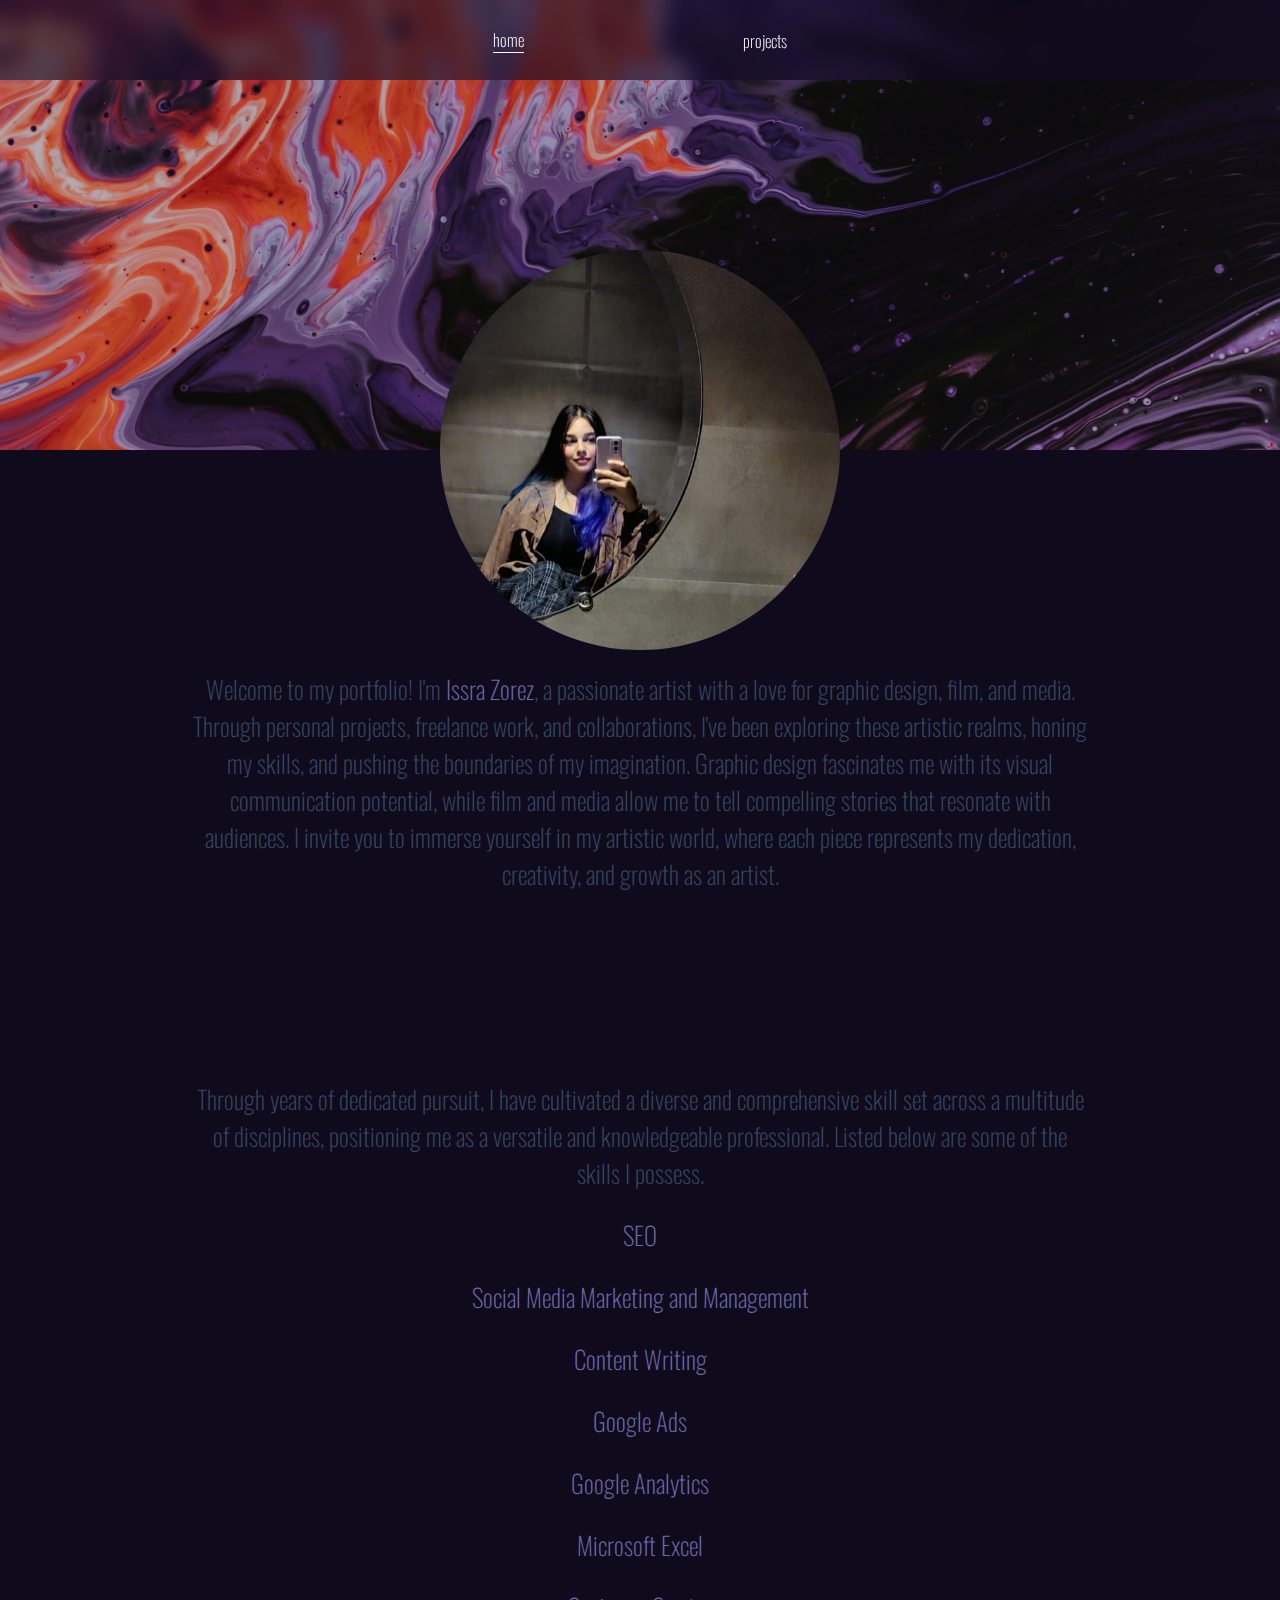
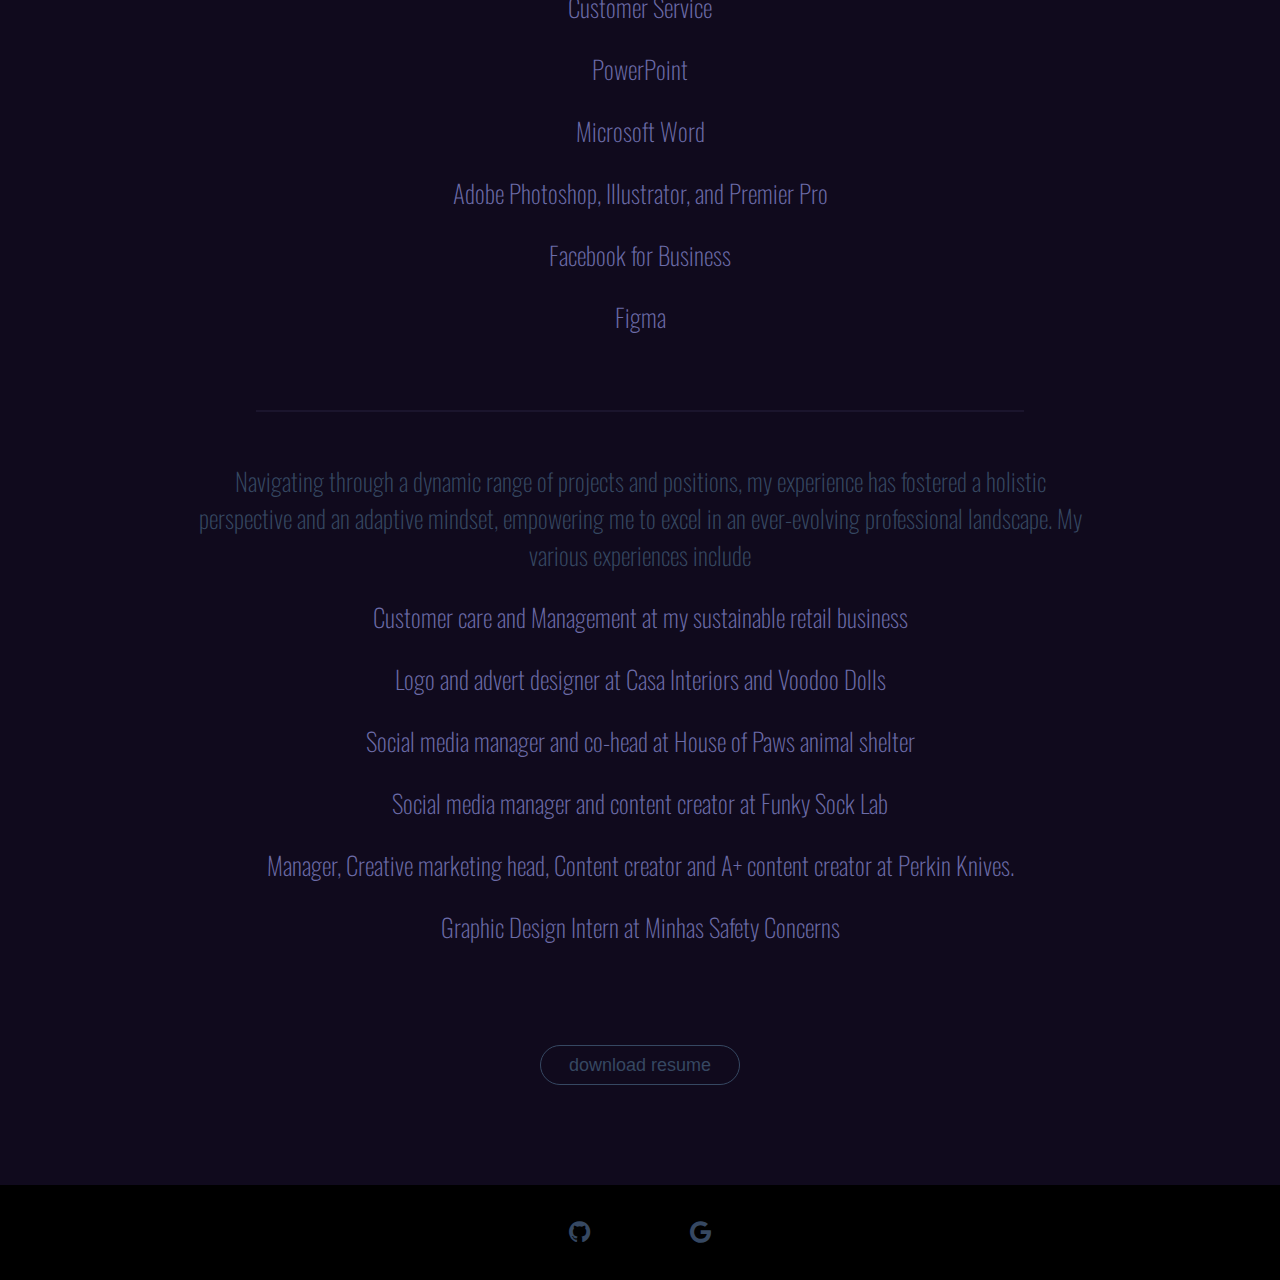
<file: index.html>
<!DOCTYPE html>
<html lang="en">
<head>
    <meta charset="UTF-8">
    <meta name="viewport" content="width=device-width, initial-scale=1.0">
    <title>Home</title>
    <link rel="stylesheet" href="https://cdnjs.cloudflare.com/ajax/libs/font-awesome/4.7.0/css/font-awesome.min.css">
    <link rel="stylesheet" href="index.css">
    <link rel="icon" type="image/x-icon" href="/Assets/Icon.png">
</head>
<body>
    <div id = "navBar">
        <div id = "links">
            <a href = "index.html" id = "active"><span>home</span></a>
            <a href = "projects.html"><span>projects</span></a>
        </div>
    </div>
    <div id = "nameAndProfile">
        <img src = "Assets/Issra.jpeg" alt = "profilePic" id = "profilePicture">
        <div id = "banner"></div>
        <div id = "aboutMe">
            <p id = "aboutMeText">
                Welcome to my portfolio! I'm <span id = "name">Issra Zorez</span>, a passionate artist with a love for graphic 
                design, film, and media. Through personal projects, freelance work, and collaborations, 
                I've been exploring these artistic realms, honing my skills, and pushing the boundaries 
                of my imagination. Graphic design fascinates me with its visual communication potential, 
                while film and media allow me to tell compelling stories that resonate with audiences. 
                I invite you to immerse yourself in my artistic world, where each piece represents my 
                dedication, creativity, and growth as an artist.
            </p>
        </div>
    </div>
    <div id = "skillsDiv">
        <p id = "skillsHeading">
            Through years of dedicated pursuit, I have cultivated a diverse and comprehensive skill set 
            across a multitude of disciplines, positioning me as a versatile and knowledgeable professional.
            Listed below are some of the skills I possess.
        </p>
        <p class="skills">SEO</p>
        <p class="skills">Social Media Marketing and Management</p>
        <p class="skills">Content Writing</p>
        <p class="skills">Google Ads</p>
        <p class="skills">Google Analytics</p>
        <p class="skills">Microsoft Excel</p>
        <p class="skills">Customer Service</p>
        <p class="skills">PowerPoint</p>
        <p class="skills">Microsoft Word</p>
        <p class="skills">Adobe Photoshop, Illustrator, and Premier Pro</p>
        <p class="skills">Facebook for Business</p>
        <p class="skills">Figma</p>
    </div>
    <div class = "hr">
        <div class = "hrActual"></div>
    </div>
    <div id = "experienceDiv">
        <p id = "experienceHeading">
            Navigating through a dynamic range of projects and positions, 
            my experience has fostered a holistic perspective and an adaptive mindset, 
            empowering me to excel in an ever-evolving professional landscape. My various
            experiences include
        </p>
        <p class="skills">Customer care and Management at my sustainable retail business</p>
        <p class="skills">Logo and advert designer at Casa Interiors and Voodoo Dolls</p>
        <p class="skills">Social media manager and co-head at House of Paws animal shelter</p>
        <p class="skills">Social media manager and content creator at Funky Sock Lab</p>
        <p class="skills">Manager, Creative marketing head, Content creator and A+ content creator 
        at Perkin Knives.</p>
        <p class="skills">Graphic Design Intern at Minhas Safety Concerns</p>
    </div>
    <div id = "buttonDiv">
        <a href="Assets/Resume Final.pdf" download class = "buttonLink">
            <button class = "button">download resume</button>
        </a>
    </div>
    <div class = "footer">
        <a href = "https://github.com/issrazorez" target = "_blank"><i class="fa fa-github"></i></a>
        <a href = "mailto:issrazorez@gmail.com"><i class="fa fa-google"></i></a>
    </div>
</body>
</html>
</file>
<file: index.css>
@import url('https://fonts.googleapis.com/css2?family=Oswald:wght@200;300;400;500&display=swap');

body{
    margin: 0;
    padding: 0;
    height: 100vh;
    font-family: 'Oswald', sans-serif;
    background-color: rgb(16, 10, 29);
}

.footer{
    display: flex;
    flex-direction: row;
    align-items: center;
    justify-content: center;
    height: 95px;
    background-color: #000000;
    margin-top: 100px;
    column-gap: 100px;
}

.footer i{
    font-size: 25px;
    color: rgb(54, 72, 98);
    transition: 0.2s all linear;
}

.footer i:hover{
    cursor: pointer;
    color: #6c6ca8;
}

::-webkit-scrollbar {
    width: 5px;
}

::-webkit-scrollbar-track {
    background: #f1f1f100; 
}

::-webkit-scrollbar-thumb {
    background: #6c6ca8;
}

#navBar{
    height: 80px;
    position: fixed;
    width: 100vw;
    background-color: rgba(19, 10, 37, 0.5);
    -webkit-backdrop-filter: blur(10px);
    backdrop-filter: blur(10px);
    display: flex;
    align-items: center;
    justify-content: center;
    z-index: 5;
    transition: 0.2s all linear;
}

#navBar:hover{
    background-color: rgba(19, 10, 37, 0.6);
}

#links{
    width: 40%;
    display: flex;
    align-items: center;
    justify-content: space-around;
}

#links span{
    color: white;
    transition: 0.2s all linear;
    border-bottom: 1px solid transparent;
    font-size: 17px;
    font-weight: 200;
}

#links span:hover{
    border-bottom: 1px solid white;
    cursor: pointer;
}

a{
    text-decoration: none;
}

#nameAndProfile{
    display: flex;
    align-items: center;
    justify-content: center;
    flex-direction: column;
    height: 100%;
}

#profilePicture{
    height: 400px;
    width: 400px;
    object-fit: cover;
    border-radius: 500px;
    display: block;
    left: 50%;
    top: 50%;
    transform: translate(-50%, -50%);
    position: absolute;
}

#experienceDiv{
    margin-top: 50px;
}

#aboutMe{
    width: 100%;
    height: 50%;
    float: left;
    font-size: 25px;
    text-align: center;
    font-weight: 200;
    color: rgb(54, 72, 98);
}

#aboutMeText{
    margin-top: 220px;
    padding-left: 15%;
    padding-right: 15%;
}

#banner{
    width: 100%;
    height: 50%;
    float: left;
    background: url('Assets/Banner.jpg');
    background-size: cover;
    background-repeat: no-repeat;
}

#name{
    color: #6c6ca8;
}

#skillsDiv, #experienceDiv{
    padding-left: 15%;
    padding-right: 15%;
}

#skillsDiv{
    margin-top: 180px;
}

#skillsHeading, #experienceHeading{
    font-size: 25px;
    text-align: center;
    font-weight: 200;
    color: rgb(54, 72, 98);
}

.skills{
    font-size: 25px;
    text-align: center;
    font-weight: 200;
    color: #6c6ca8;
    transition: 0.2s all linear;
}

.skills:hover{
    color: rgb(74, 101, 140);
    cursor: default;
}

.hr{
    display: flex;
    align-items: center;
    justify-content: center;
}

.hrActual{
    height: 2px;
    width: 60%;
    background-color: #6c6ca81e;
    margin-top: 50px;
}

#buttonDiv{
    display: flex;
    align-items: center;
    justify-content: center;
    margin-top: 100px;
}

.button{
    font-size: large;
    font-weight: 200;
    height: 40px;
    width: 200px;
    border: 1px solid rgb(54, 72, 98);
    border-radius: 50px;
    background-color: transparent;
    color: rgb(54, 72, 98);
    transition: 0.2s all linear;
    margin-bottom: 40px;
}

.button:hover{
    border: 1px solid  #6c6ca8;
    color:  #6c6ca8;
    cursor: pointer;
}

#active{
    border-bottom: 1px solid white;
}

@media only screen and (max-width: 768px){
    #profilePicture{
        height: 250px;
        width: 250px;
        top: 45%;
    }

    #banner{
        height: 35%;
    }

    #aboutMeText{
        margin-top: 160px;
        padding-left: 5%;
        padding-right: 5%;
    }

    #experienceDiv, #skillsDiv{
        padding-left: 5%;
        padding-right: 5%;
    }

    #skillsDiv{
        padding-top: 50px;
    }
}

.buttonLink{
    height: 40px;
}
</file>
